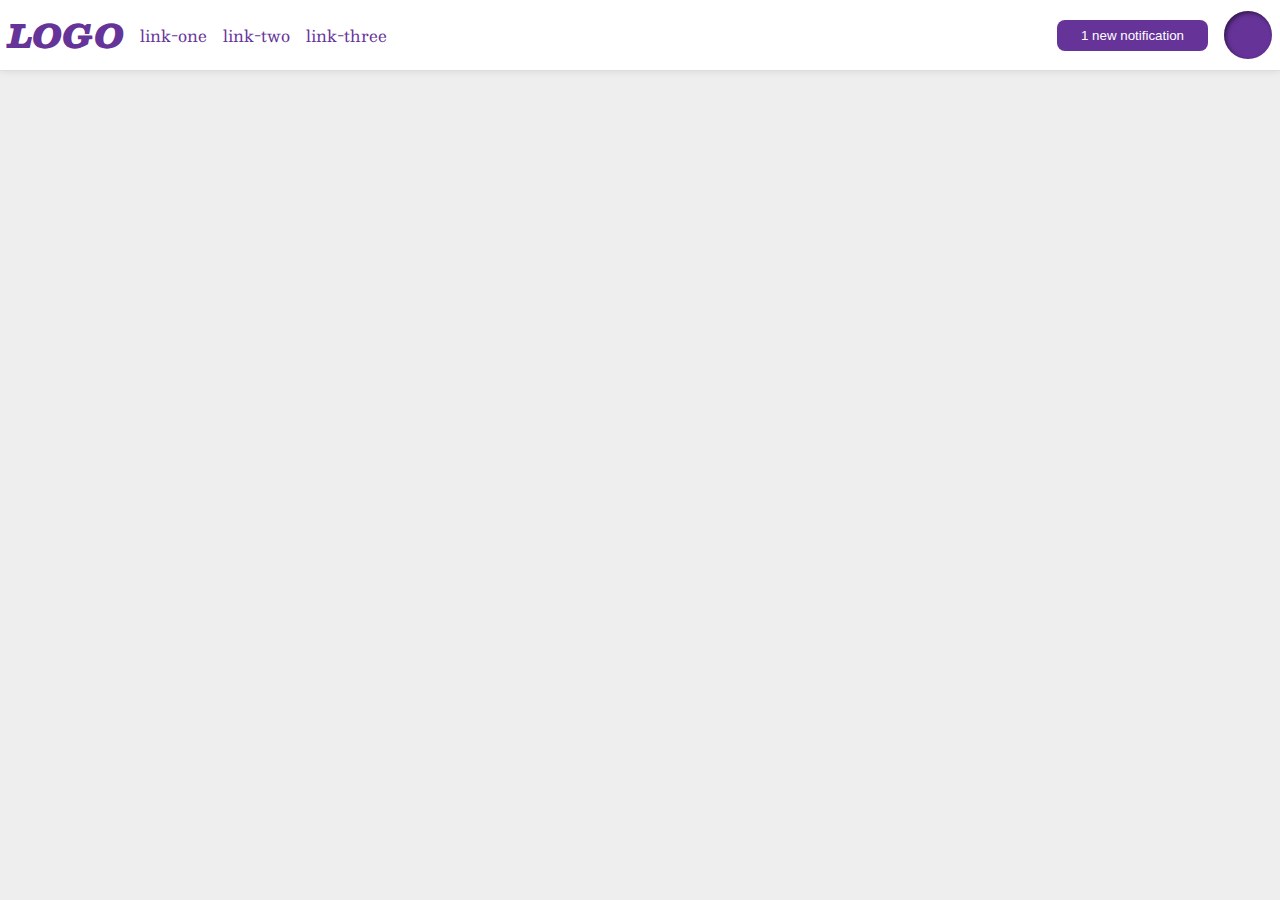
<file: flex/03-flex-header-2/index.html>
<!DOCTYPE html>
<html lang="en">

<head>
  <meta charset="UTF-8">
  <meta http-equiv="X-UA-Compatible" content="IE=edge">
  <meta name="viewport" content="width=device-width, initial-scale=1.0">
  <title>Flex Header 2</title>
  <link rel="stylesheet" href="style.css">
</head>

<body>
  <div class="header">
    <div class="left-side">
      <div class="logo">
        LOGO
      </div>
      <ul class="links">
        <li><a href="google.com">link-one</a></li>
        <li><a href="google.com">link-two</a></li>
        <li><a href="google.com">link-three</a></li>
      </ul>
    </div>

    <div class="right-side">
      <button class="notifications">
        1 new notification
      </button>
      <div class="profile-image"></div>
    </div>
  </div>
</body>

</html>
</file>
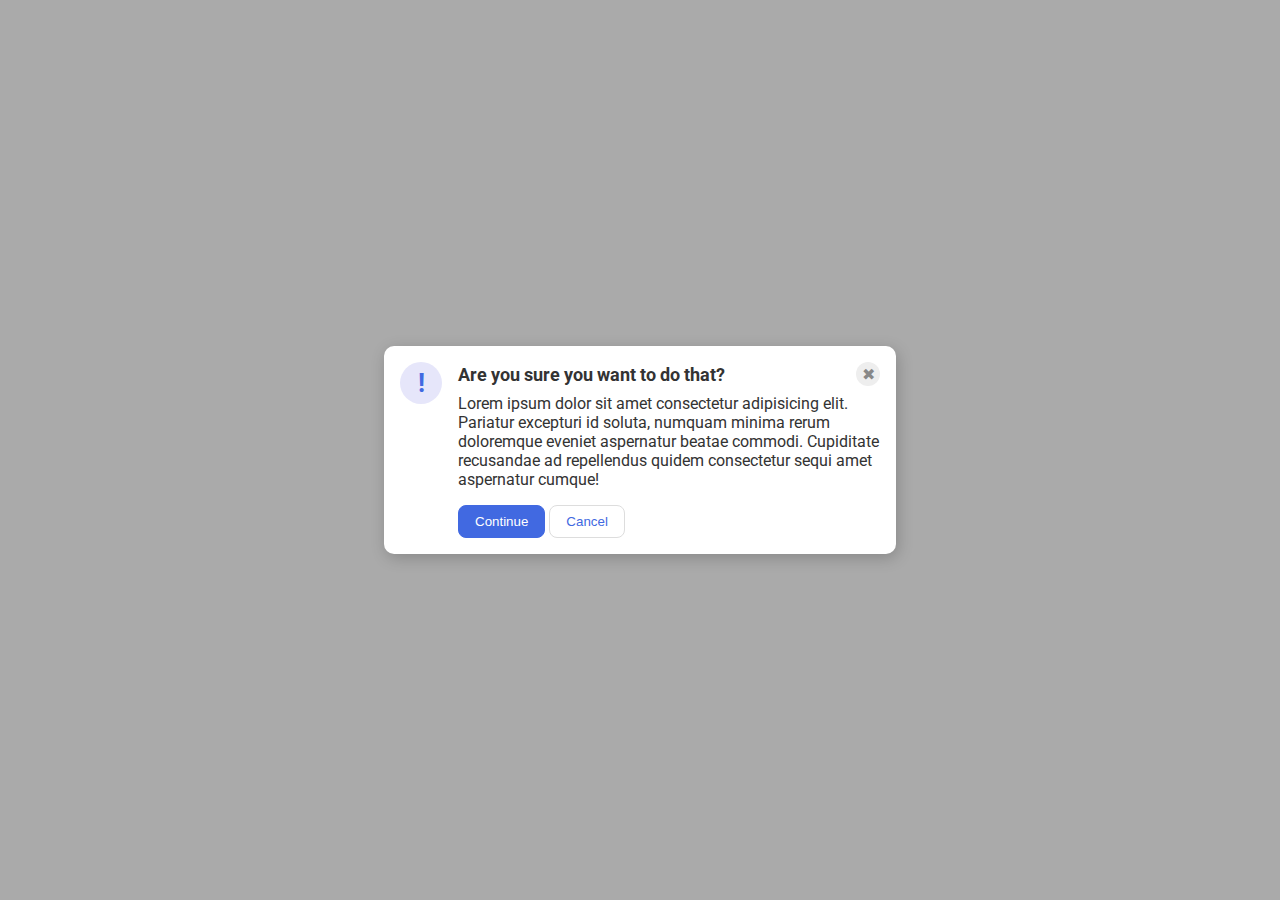
<file: flex/05-flex-modal/index.html>
<!DOCTYPE html>
<html lang="en">

<head>
  <meta charset="UTF-8">
  <meta http-equiv="X-UA-Compatible" content="IE=edge">
  <meta name="viewport" content="width=device-width, initial-scale=1.0">
  <link rel="stylesheet" href="style.css">
  <title>Modal</title>
</head>

<body>
  <div class="modal">
    <div class="icon">!</div>
    <div class="container">
      <div class="header">Are you sure you want to do that?
        <div class="close-button">✖</div>
      </div>
      <div class="text">Lorem ipsum dolor sit amet consectetur adipisicing elit. Pariatur excepturi id soluta,
        numquam
        minima rerum doloremque eveniet aspernatur beatae commodi. Cupiditate recusandae ad repellendus quidem
        consectetur sequi amet aspernatur cumque!</div>
      <button class="continue">Continue</button>
      <button class="cancel">Cancel</button>
    </div>
  </div>
</body>

</html>
</file>
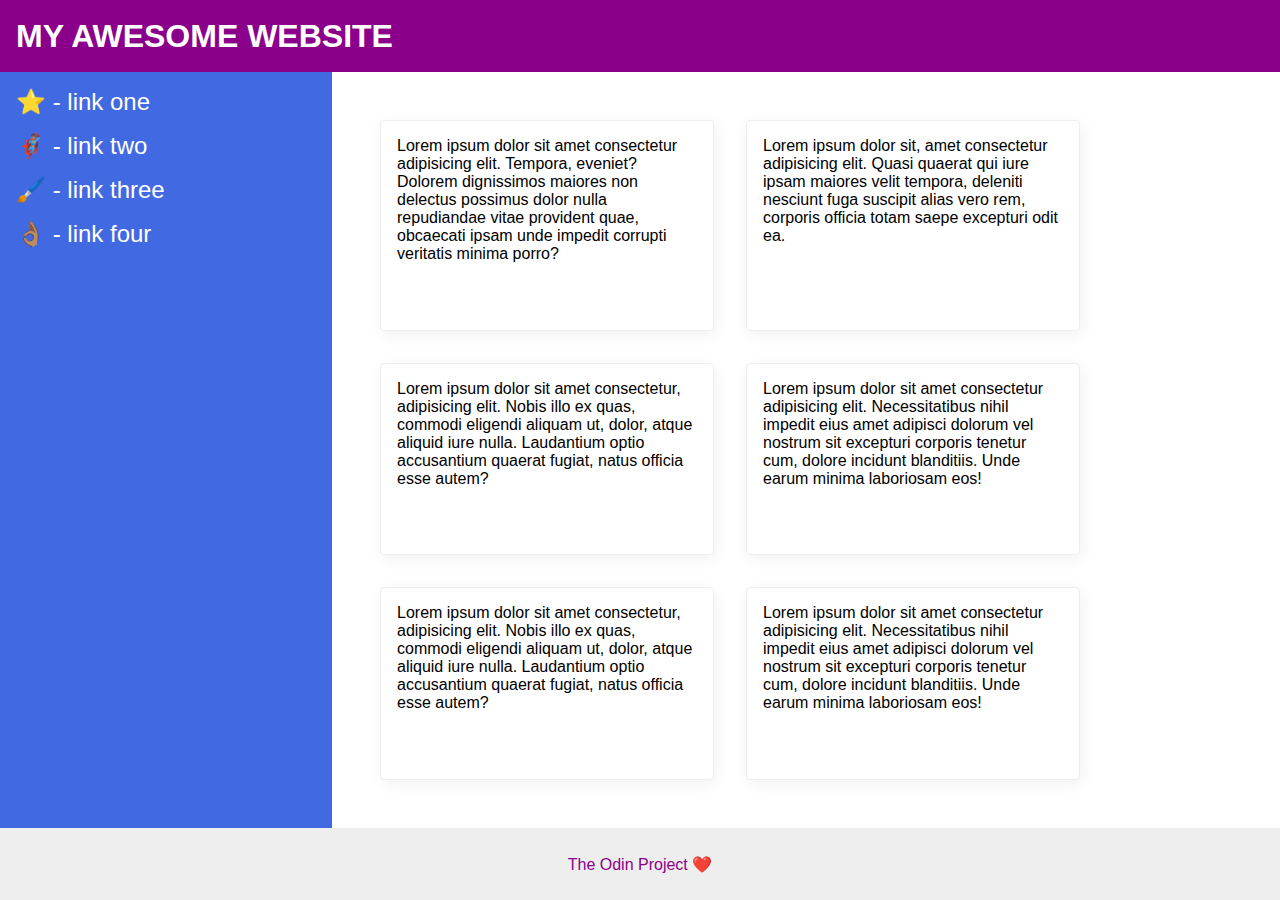
<file: flex/07-flex-layout-2/index.html>
<!DOCTYPE html>
<html lang="en">

<head>
  <meta charset="UTF-8">
  <meta http-equiv="X-UA-Compatible" content="IE=edge">
  <meta name="viewport" content="width=device-width, initial-scale=1.0">
  <title>The Holy Grail</title>
  <link rel="stylesheet" href="style.css">
</head>

<body>
  <div class="header">
    MY AWESOME WEBSITE
  </div>

  <div class="container">
    <div class="sidebar">
      <ul>
        <li><a href="#">⭐ - link one</a></li>
        <li><a href="#">🦸🏽‍♂️ - link two</a></li>
        <li><a href="#">🖌️ - link three</a></li>
        <li><a href="#">👌🏽 - link four</a></li>
      </ul>
    </div>
    <div class="cards">
      <div class="card">Lorem ipsum dolor sit amet consectetur adipisicing elit. Tempora, eveniet? Dolorem dignissimos
        maiores non delectus possimus dolor nulla repudiandae vitae provident quae, obcaecati ipsam unde impedit
        corrupti
        veritatis minima porro?</div>
      <div class="card">Lorem ipsum dolor sit, amet consectetur adipisicing elit. Quasi quaerat qui iure ipsam maiores
        velit
        tempora, deleniti nesciunt fuga suscipit alias vero rem, corporis officia totam saepe excepturi odit ea.</div>
      <div class="card">Lorem ipsum dolor sit amet consectetur, adipisicing elit. Nobis illo ex quas, commodi eligendi
        aliquam ut, dolor, atque aliquid iure nulla. Laudantium optio accusantium quaerat fugiat, natus officia esse
        autem?
      </div>
      <div class="card">Lorem ipsum dolor sit amet consectetur adipisicing elit. Necessitatibus nihil impedit eius amet
        adipisci dolorum vel nostrum sit excepturi corporis tenetur cum, dolore incidunt blanditiis. Unde earum minima
        laboriosam eos!</div>
      <div class="card">Lorem ipsum dolor sit amet consectetur, adipisicing elit. Nobis illo ex quas, commodi eligendi
        aliquam ut, dolor, atque aliquid iure nulla. Laudantium optio accusantium quaerat fugiat, natus officia esse
        autem?
      </div>
      <div class="card">Lorem ipsum dolor sit amet consectetur adipisicing elit. Necessitatibus nihil impedit eius amet
        adipisci dolorum vel nostrum sit excepturi corporis tenetur cum, dolore incidunt blanditiis. Unde earum minima
        laboriosam eos!</div>
    </div>
  </div>

  <div class="footer">
    The Odin Project ❤️
  </div>
</body>

</html>
</file>
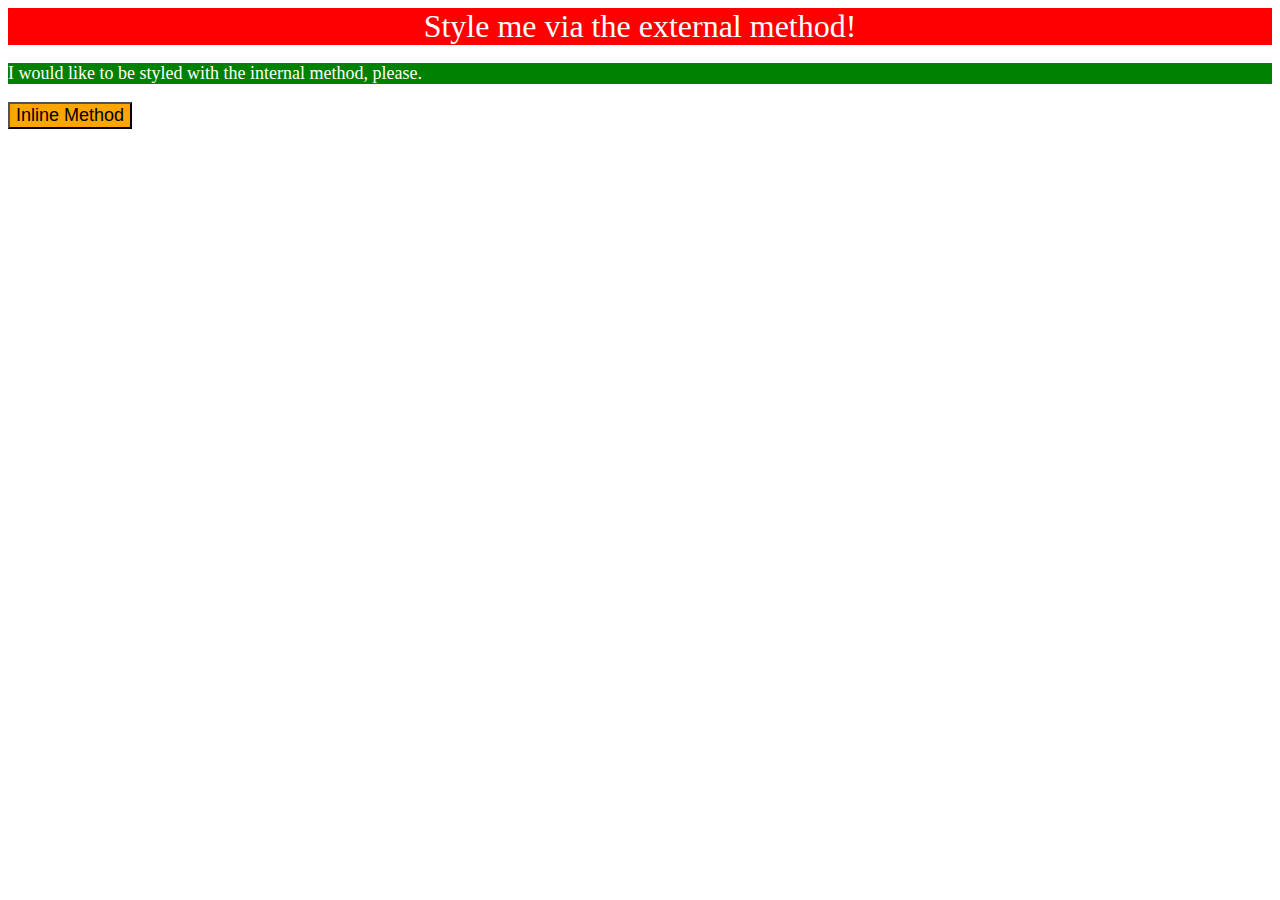
<file: foundations/01-css-methods/index.html>
<!DOCTYPE html>
<html lang="en">

<head>
  <meta charset="UTF-8">
  <meta http-equiv="X-UA-Compatible" content="IE=edge">
  <meta name="viewport" content="width=device-width, initial-scale=1.0">
  <link rel="stylesheet" href="styles.css">
  <style>
    /* * `p`: a green background, white text, and a font size of 18px
* `button`: an orange background and a font size of 18px */
    p {
      background-color: green;
      color: white;
      font-size: 18px;
    }
  </style>
  <title>Methods for Adding CSS</title>
</head>

<body>
  <div>Style me via the external method!</div>
  <p>I would like to be styled with the internal method, please.</p>
  <button style="background-color: orange; font-size:18px">
    Inline Method</button>
</body>

</html>
</file>
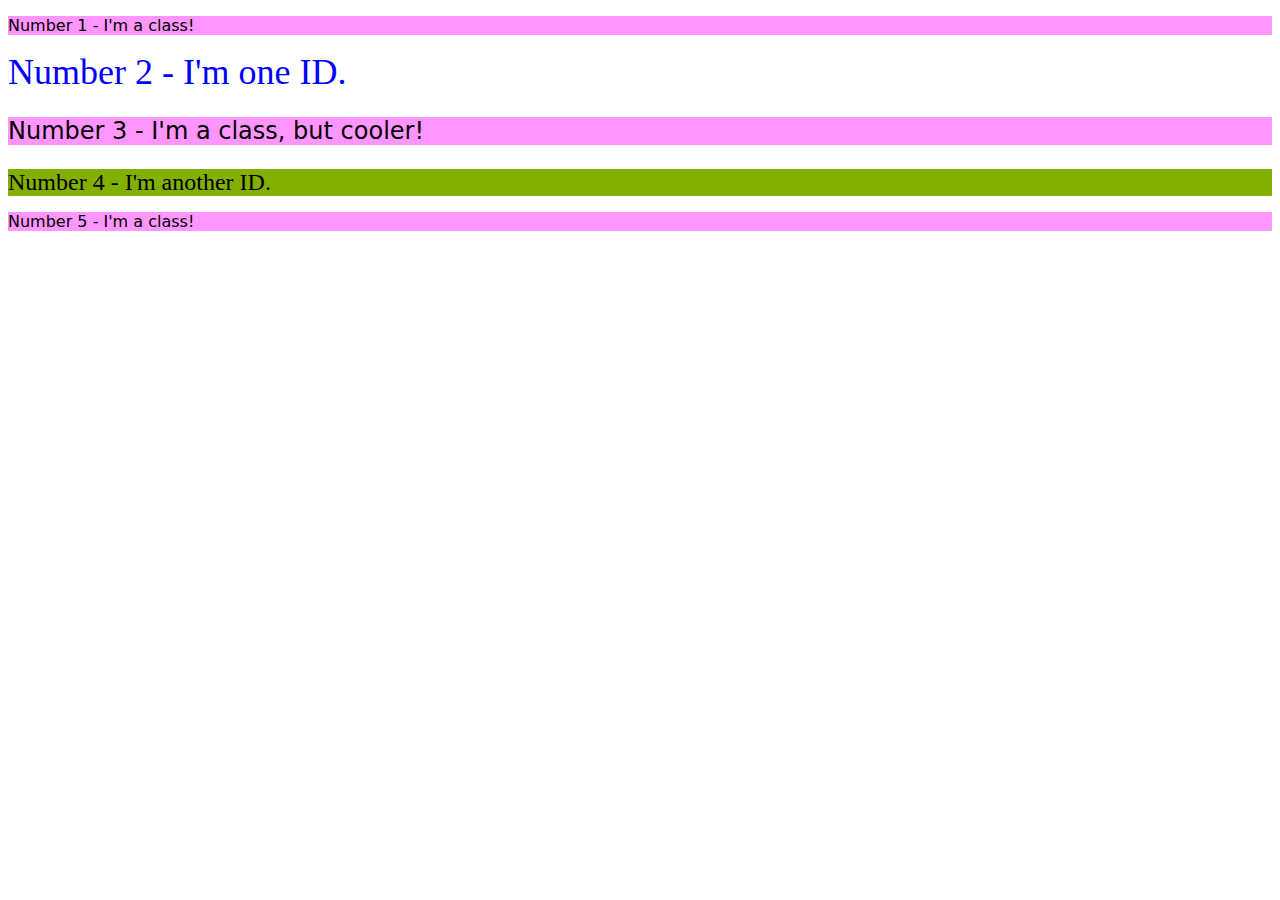
<file: foundations/02-class-id-selectors/index.html>
<!DOCTYPE html>
<html lang="en">

<head>
  <meta charset="UTF-8">
  <meta http-equiv="X-UA-Compatible" content="IE=edge">
  <meta name="viewport" content="width=device-width, initial-scale=1.0">
  <title>Class and ID Selectors</title>
  <link rel="stylesheet" href="style.css">
</head>

<body>
  <p class="odd">Number 1 - I'm a class!</p>
  <div id="second">Number 2 - I'm one ID.</div>
  <p class="odd third">Number 3 - I'm a class, but cooler!</p>
  <div id="fourth">Number 4 - I'm another ID.</div>
  <p class="odd">Number 5 - I'm a class!</p>
</body>

</html>
</file>
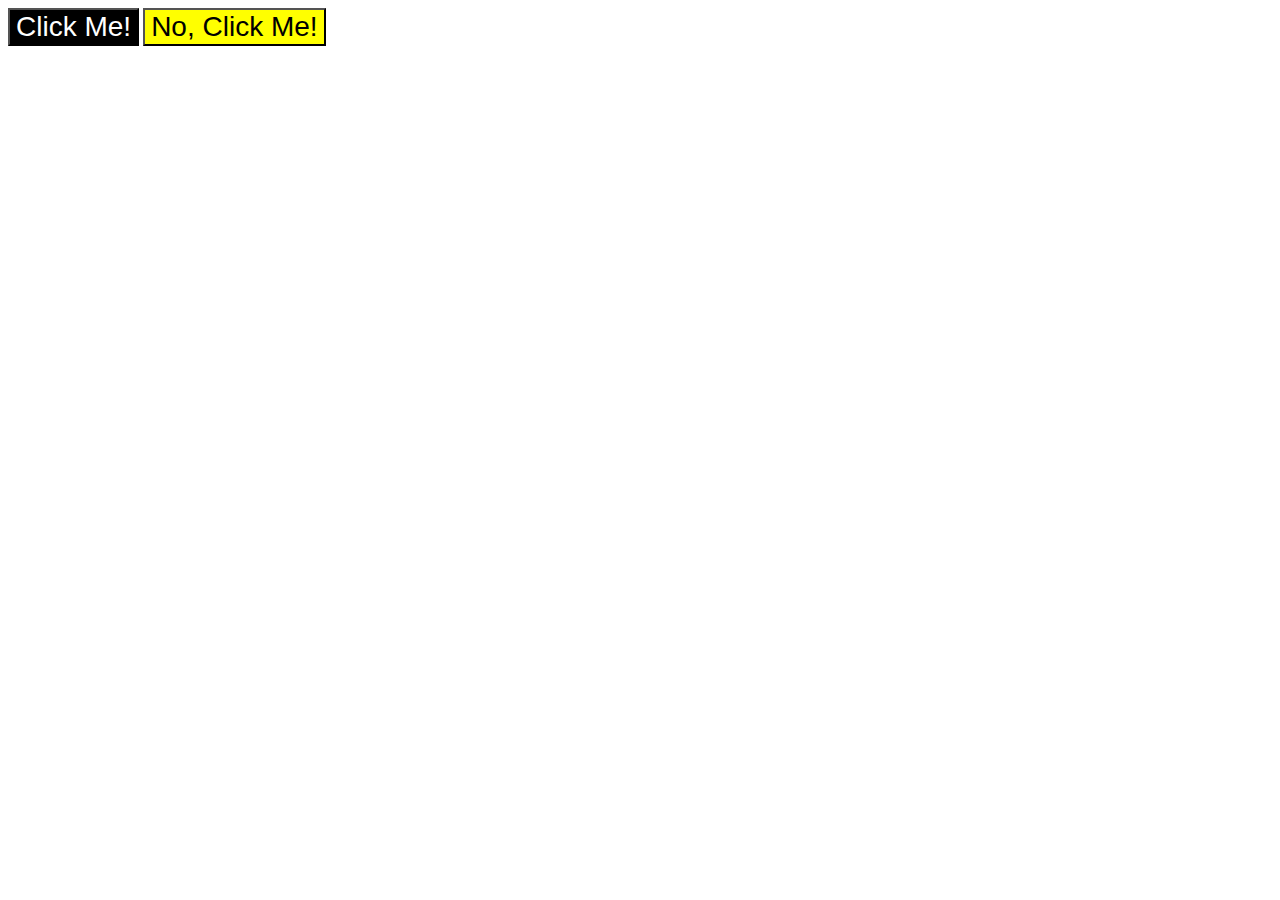
<file: foundations/03-grouping-selectors/index.html>
<!DOCTYPE html>
<html lang="en">

<head>
  <meta charset="UTF-8">
  <meta http-equiv="X-UA-Compatible" content="IE=edge">
  <meta name="viewport" content="width=device-width, initial-scale=1.0">
  <title>Grouping Selectors</title>
  <link rel="stylesheet" href="style.css">
</head>

<body>
  <button class="btn-c-m">Click Me!</button>
  <button class="btn-n-c-m">No, Click Me!</button>
</body>

</html>
</file>
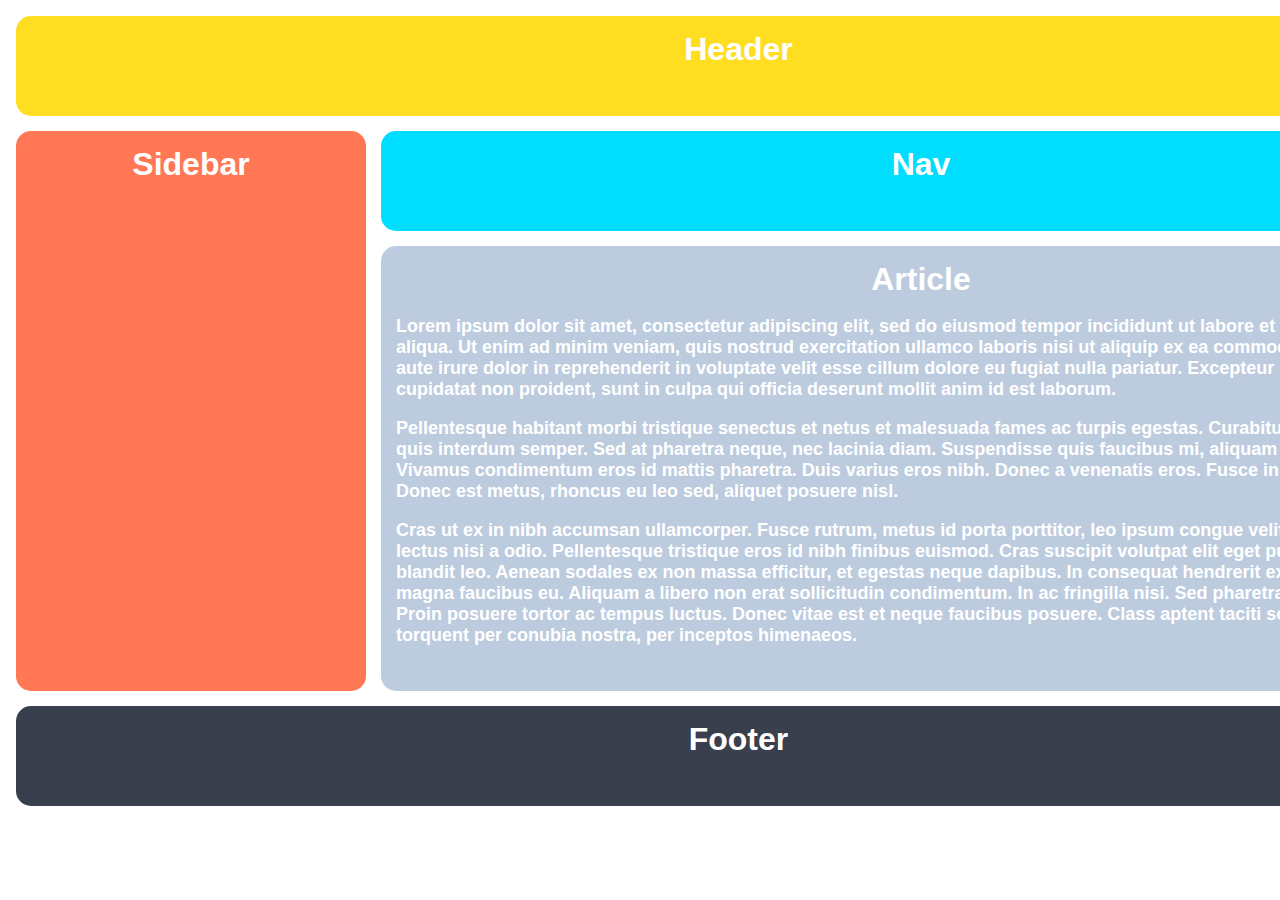
<file: grid/01-grid-layout-1/index.html>
<!DOCTYPE html>
<html lang="en">

<head>
  <meta charset="UTF-8">
  <meta http-equiv="X-UA-Compatible" content="IE=edge">
  <meta name="viewport" content="width=device-width, initial-scale=1.0">
  <title>The Holy Grail</title>
  <link rel="stylesheet" href="style.css">
</head>

<body>
  <div class="container">
    <div class="header">Header</div>
    <div class="sidebar">Sidebar</div>
    <div class="nav">Nav</div>
    <div class="article">Article
      <p>Lorem ipsum dolor sit amet, consectetur adipiscing elit, sed do eiusmod
        tempor incididunt ut labore et dolore magna aliqua. Ut enim ad minim
        veniam, quis nostrud exercitation ullamco laboris nisi ut aliquip ex ea
        commodo consequat. Duis aute irure dolor in reprehenderit in voluptate
        velit esse cillum dolore eu fugiat nulla pariatur. Excepteur sint
        occaecat cupidatat non proident, sunt in culpa qui officia deserunt
        mollit anim id est laborum.</p>
      <p>Pellentesque habitant morbi tristique senectus et netus et malesuada
        fames ac turpis egestas. Curabitur bibendum turpis quis interdum semper.
        Sed at pharetra neque, nec lacinia diam. Suspendisse quis faucibus mi,
        aliquam porttitor ipsum. Vivamus condimentum eros id mattis pharetra.
        Duis varius eros nibh. Donec a venenatis eros. Fusce in mauris massa.
        Donec est metus, rhoncus eu leo sed, aliquet posuere nisl.</p>
      <p>Cras ut ex in nibh accumsan ullamcorper. Fusce rutrum, metus id porta
        porttitor, leo ipsum congue velit, eu hendrerit lectus nisi a odio.
        Pellentesque tristique eros id nibh finibus euismod. Cras suscipit
        volutpat elit eget pulvinar. Vivamus at blandit leo. Aenean sodales ex
        non massa efficitur, et egestas neque dapibus. In consequat hendrerit
        ex, nec finibus magna faucibus eu. Aliquam a libero non erat
        sollicitudin condimentum. In ac fringilla nisi. Sed pharetra ut turpis
        id luctus. Proin posuere tortor ac tempus luctus. Donec vitae est et
        neque faucibus posuere. Class aptent taciti sociosqu ad litora torquent
        per conubia nostra, per inceptos himenaeos.</p>
    </div>
    <div class="footer">Footer</div>
  </div>
</body>

</html>
</file>
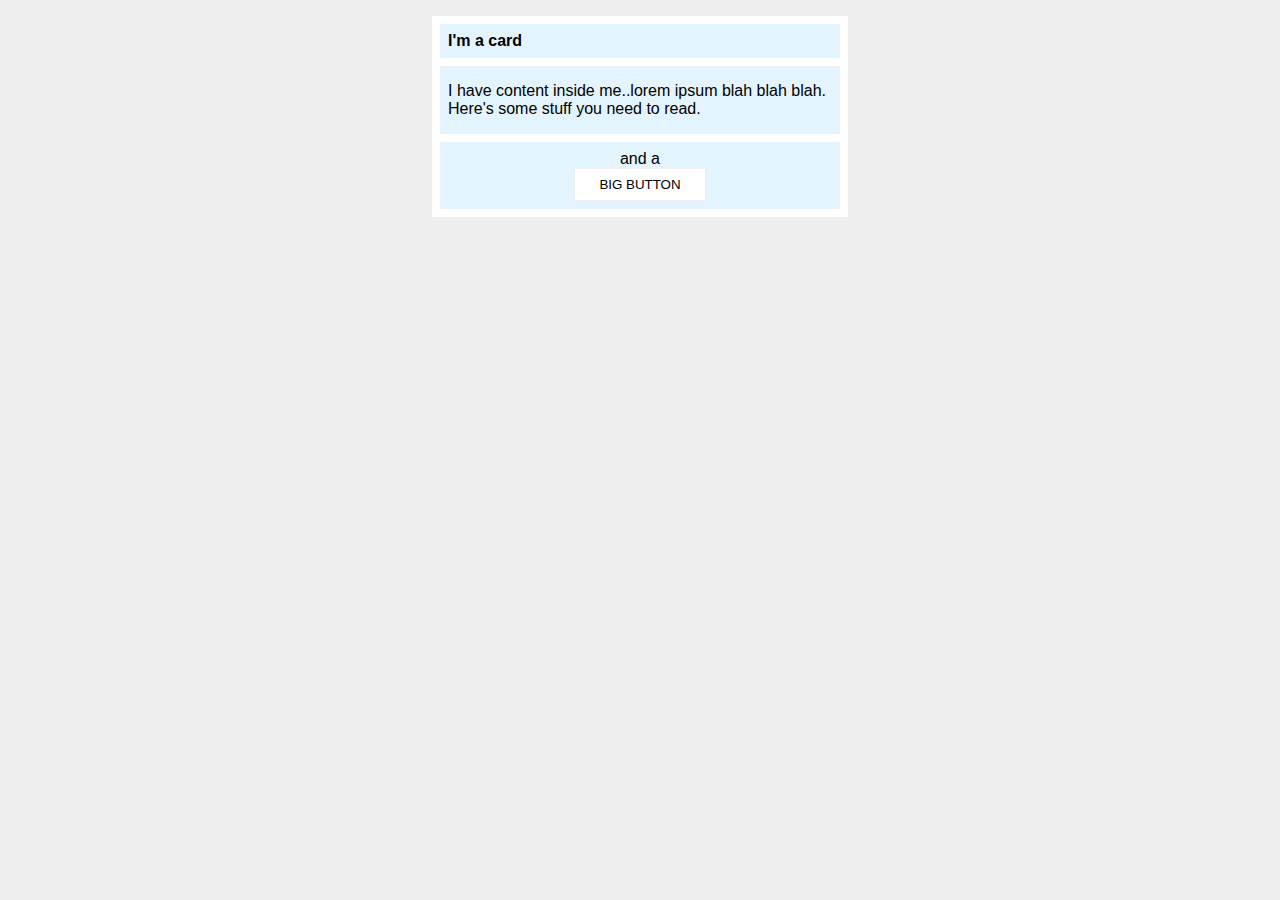
<file: margin-and-padding/02-margin-and-padding-2/index.html>
<!DOCTYPE html>
<html lang="en">

<head>
  <meta charset="UTF-8">
  <meta http-equiv="X-UA-Compatible" content="IE=edge">
  <meta name="viewport" content="width=device-width, initial-scale=1.0">
  <title>Margin and Padding exercise 2</title>
  <link rel="stylesheet" href="style.css">
</head>

<body>
  <div class="card">
    <h1 class="title">I'm a card</h1>
    <div class="content">I have content inside me..lorem ipsum blah blah blah. Here's some stuff you need to read.</div>
    <div class="button-container">and a <button>BIG BUTTON</button></div>
  </div>
</body>

</html>
</file>
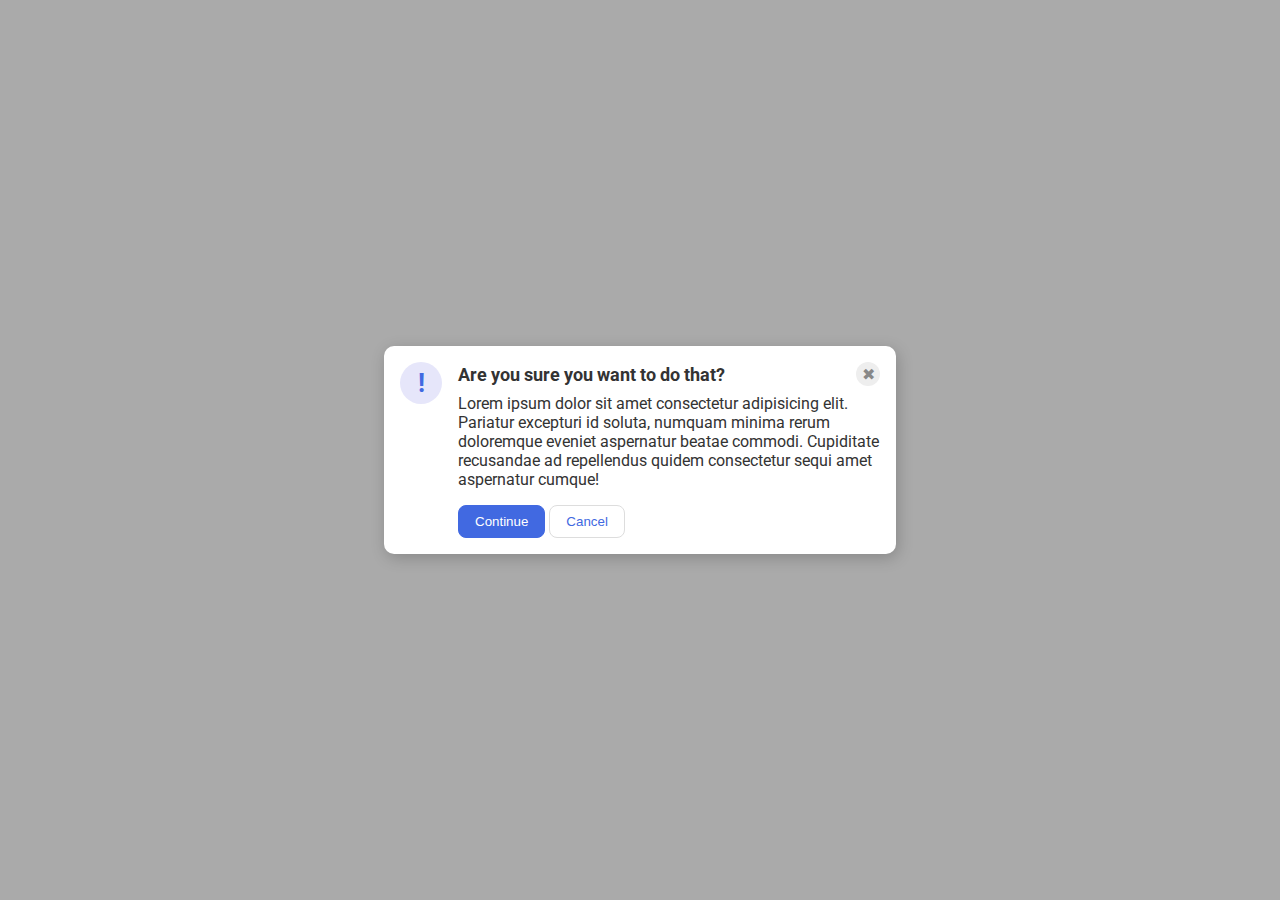
<file: flex/05-flex-modal/solution/solution.html>
<!DOCTYPE html>
<html lang="en">

<head>
  <meta charset="UTF-8">
  <meta http-equiv="X-UA-Compatible" content="IE=edge">
  <meta name="viewport" content="width=device-width, initial-scale=1.0">
  <link rel="stylesheet" href="solution.css">
  <title>Modal</title>
</head>

<body>
  <div class="modal">
    <div class="icon">!</div>
    <div class="container">
      <div class="header">Are you sure you want to do that?
        <div class="close-button">✖</div>
      </div>
      <div class="text">Lorem ipsum dolor sit amet consectetur adipisicing elit. Pariatur excepturi id soluta, numquam
        minima rerum doloremque eveniet aspernatur beatae commodi. Cupiditate recusandae ad repellendus quidem
        consectetur sequi amet aspernatur cumque!</div>
      <button class="continue">Continue</button>
      <button class="cancel">Cancel</button>
    </div>
  </div>
</body>

</html>
</file>
<file: flex/03-flex-header-2/style.css>
/* this is some magical font-importing.  
you'll learn about it later. */
@import url("https://fonts.googleapis.com/css2?family=Besley:ital,wght@0,400;1,900&display=swap");

* {
  margin: 0;
  padding: 0;
}

body {
  margin: 0;
  background: #eee;
  font-family: Besley, serif;
}

.header {
  background: white;
  border-bottom: 1px solid #ddd;
  box-shadow: 0 0 8px rgba(0, 0, 0, 0.1);

  display: flex;
  align-items: center;
  justify-content: space-between;
  padding: 8px;
}

.left-side {
  display: flex;
  gap: 16px;
  align-items: center;
}

.logo {
  color: rebeccapurple;
  font-size: 32px;
  font-weight: 900;
  font-style: italic;
}

.right-side {
  display: flex;
  gap: 16px;
  align-items: center;
}

.links {
  display: flex;
  gap: 16px;
}

.profile-image {
  background: rebeccapurple;
  box-shadow: inset 2px 2px 4px rgba(0, 0, 0, 0.5);
  border-radius: 50%;
  width: 48px;
  height: 48px;
}

button {
  border: none;
  border-radius: 8px;
  background: rebeccapurple;
  color: white;
  padding: 8px 24px;
}

a {
  /* this removes the line under our links */
  text-decoration: none;
  color: rebeccapurple;
}

ul {
  list-style-type: none;
}
</file>
<file: flex/05-flex-modal/style.css>
@import url("https://fonts.googleapis.com/css2?family=Roboto:wght@400;700&display=swap");

html,
body {
  height: 100%;
}

body {
  font-family: Roboto, sans-serif;
  margin: 0;
  background: #aaa;
  color: #333;
  /* I'll give you this one for free lol */
  display: flex;
  align-items: center;
  justify-content: center;
}

.modal {
  background: white;
  width: 480px;
  border-radius: 10px;
  box-shadow: 2px 4px 16px rgba(0, 0, 0, 0.2);
}

.icon {
  color: royalblue;
  font-size: 26px;
  font-weight: 700;
  background: lavender;
  width: 42px;
  height: 42px;
  border-radius: 50%;
  display: flex;
  align-items: center;
  justify-content: center;
}

.close-button {
  background: #eee;
  border-radius: 50%;
  color: #888;
  font-weight: 400;
  font-size: 16px;
  height: 24px;
  width: 24px;
  display: flex;
  align-items: center;
  justify-content: center;
}

button {
  padding: 8px 16px;
  border-radius: 8px;
}

button.continue {
  background: royalblue;
  border: 1px solid royalblue;
  color: white;
}

button.cancel {
  background: white;
  border: 1px solid #ddd;
  color: royalblue;
}

/* SOLUTION */

.modal {
  display: flex;
  gap: 16px;
  padding: 16px;
}

.icon {
  flex-shrink: 0;
}

.header {
  display: flex;
  align-items: center;
  justify-content: space-between;
  font-size: 18px;
  font-weight: 700;
  margin-bottom: 8px;
}

.text {
  margin-bottom: 16px;
}
</file>
<file: flex/07-flex-layout-2/style.css>
* {
  margin: 0;
  padding: 0;
}

body {
  font-family: -apple-system, BlinkMacSystemFont, "Segoe UI", Roboto, Oxygen,
    Ubuntu, Cantarell, "Open Sans", "Helvetica Neue", sans-serif;
  margin: 0;
  min-height: 100vh;

  display: flex;
  flex-direction: column;
}

.header {
  height: 72px;
  background: darkmagenta;
  color: white;
  font-size: 32px;
  font-weight: 900;

  display: flex;
  align-items: center;
  padding: 0 16px;
}

.footer {
  height: 72px;
  background: #eee;
  color: darkmagenta;

  display: flex;
  justify-content: center;
  align-items: center;
}

ul {
  list-style: none;
}

li {
  margin-bottom: 16px;
}

.container {
  display: flex;
  flex-grow: 1;
}

.sidebar {
  width: 300px;
  background: royalblue;
  flex-shrink: 0;
  padding: 16px;
}

a {
  text-decoration: none;
  font-size: 24px;
  color: #fff;
}

.cards {
  display: flex;
  flex-wrap: wrap;
  padding: 32px;
}

.card {
  border: 1px solid #eee;
  box-shadow: 2px 4px 16px rgba(0, 0, 0, 0.06);
  border-radius: 4px;
  width: 300px;
  padding: 16px;
  margin: 16px;
}
</file>
<file: foundations/01-css-methods/styles.css>
/* /* * `div`: a red background, white text, a font size of 32px, 
center aligned, and bold */
div {
  background-color: red;
  color: white;
  font-size: 32px;
  text-align: center;
  font-style: bold;
}
</file>
<file: foundations/02-class-id-selectors/style.css>
.odd {
  background-color: rgb(255, 150, 255);
  font-family: Verdana, "DejaVu Sans", sans-serif;
}

#second {
  color: rgb(0, 0, 255);
  font-size: 36px;
}

.third {
  font-size: 24px;
}

#fourth {
  background-color: rgb(130, 175, 0);
  font-size: 24px;
  font-style: bold;
}
</file>
<file: foundations/03-grouping-selectors/style.css>
/* ---------- BTN CLICK ME AND BTN NO CLICK ME ---------- */
.btn-c-m,
.btn-n-c-m {
  font-size: 28px;
  font-style: Helvetica, "Times New Roman", sans-serif;
}

/* ---------- BTN CLICK ME ----------  */
.btn-c-m {
  background-color: #000;
  color: #fff;
}

/* ---------- BTN NO, CLICK ME ---------- */
.btn-n-c-m {
  background-color: rgb(255, 255, 0);
}
</file>
<file: grid/01-grid-layout-1/style.css>
body,
html {
  height: 100%;
  margin: 0;
}

.container {
  text-align: center;
  height: 100%;
  padding: 16px;
  box-sizing: border-box;

  display: grid;
  gap: 15px;
  grid-template: 100px 100px 100px 100px 100px 100px 100px / 350px 350px 350px 350px;
  grid-template-areas:
    "header header header header"
    "sidebar nav nav nav"
    "sidebar article article article"
    "sidebar article article article"
    "sidebar article article article"
    "sidebar article article article"
    "footer footer footer footer";
}

.container div {
  padding: 15px;
  font-size: 32px;
  font-family: Helvetica;
  font-weight: bold;
  color: white;
  border-radius: 15px;
}

.header {
  background-color: #ffde22;
  grid-area: header;
}

.sidebar {
  background-color: #ff7755;
  grid-area: sidebar;
}

.nav {
  background-color: #00ddff;
  grid-area: nav;
}

.article {
  background-color: #bccbde;
  grid-area: article;
}

.article p {
  font-size: 18px;
  font-family: sans-serif;
  color: white;
  text-align: left;
}

.footer {
  background-color: #393f4d;
  grid-area: footer;
}
</file>
<file: margin-and-padding/02-margin-and-padding-2/style.css>
* {
  margin: 0px;
  padding: 0px;
}

body {
  background: #eee;
  font-family: sans-serif;
}

.card {
  width: 400px;
  background: #fff;
  margin: 16px auto;
  padding: 8px;
}

.title,
.content {
  margin-bottom: 8px;
}

.title {
  background: #e3f4ff;
  font-size: 16px;
  padding: 8px;
}

.content {
  background: #e3f4ff;
  padding: 16px 8px;
}

.button-container {
  background: #e3f4ff;
  text-align: center;
  padding: 8px;
}

button {
  background: white;
  border: 1px solid #eee;
  padding: 8px 24px;

  display: block;
  margin: 0 auto;
}
</file>
<file: flex/05-flex-modal/solution/solution.css>
@import url("https://fonts.googleapis.com/css2?family=Roboto:wght@400;700&display=swap");

html,
body {
  height: 100%;
}

body {
  font-family: Roboto, sans-serif;
  margin: 0;
  background: #aaa;
  color: #333;
  /* I'll give you this one for free */
  display: flex;
  align-items: center;
  justify-content: center;
}

.modal {
  background: white;
  width: 480px;
  border-radius: 10px;
  box-shadow: 2px 4px 16px rgba(0, 0, 0, 0.2);
}

.icon {
  color: royalblue;
  font-size: 26px;
  font-weight: 700;
  background: lavender;
  width: 42px;
  height: 42px;
  border-radius: 50%;
  display: flex;
  align-items: center;
  justify-content: center;
}

.close-button {
  background: #eee;
  border-radius: 50%;
  color: #888;
  font-weight: 400;
  font-size: 16px;
  height: 24px;
  width: 24px;
  display: flex;
  align-items: center;
  justify-content: center;
}

button {
  padding: 8px 16px;
  border-radius: 8px;
}

button.continue {
  background: royalblue;
  border: 1px solid royalblue;
  color: white;
}

button.cancel {
  background: white;
  border: 1px solid #ddd;
  color: royalblue;
}

/* SOLUTION: */

.modal {
  display: flex;
  gap: 16px;
  padding: 16px;
}

.icon {
  /* this keeps the icon from getting smashed by the text */
  flex-shrink: 0;
}

.header {
  display: flex;
  align-items: center;
  justify-content: space-between;
  font-size: 18px;
  font-weight: 700;
  margin-bottom: 8px;
}

.text {
  margin-bottom: 16px;
}
</file>
